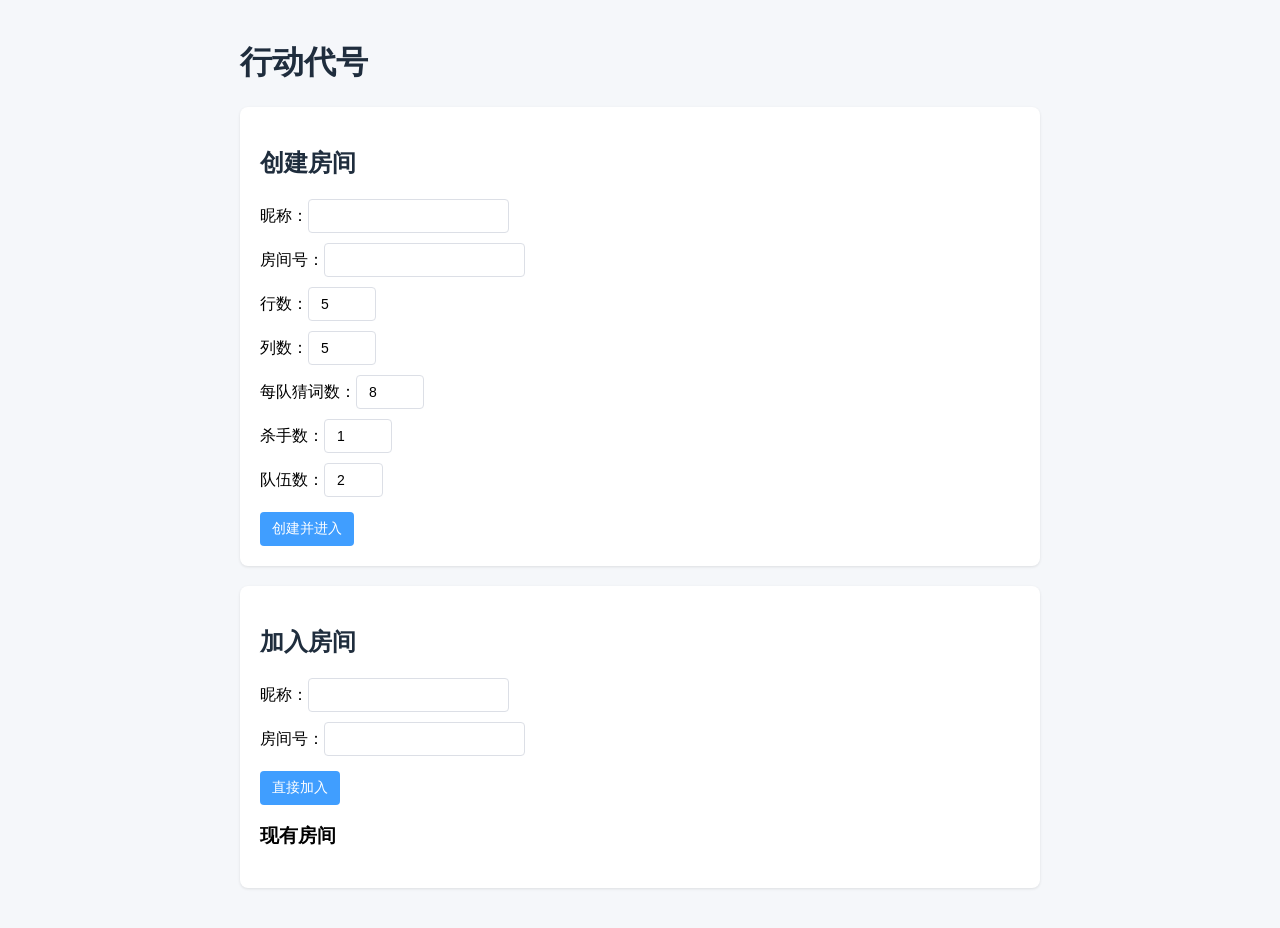
<file: guessword/src/main/resources/static/entry.html>
<!DOCTYPE html>
<html>
<head>
    <meta charset="UTF-8">
    <title>行动代号 - 入口</title>
    <style>
        body { font-family: sans-serif; background: #f5f7fa; margin: 0; padding: 20px; display: flex; flex-direction: column; align-items: center; }
        .container { width: 100%; max-width: 800px; }
        .card { background: white; border-radius: 8px; box-shadow: 0 1px 3px rgba(0,0,0,0.1); padding: 20px; margin-bottom: 20px; }
        h1, h2 { color: #1f2d3d; }
        label { display: block; margin: 10px 0 5px; }
        input, button { padding: 8px 12px; border-radius: 4px; border: 1px solid #dcdfe6; font-size: 14px; }
        button { background: #409eff; color: white; border: none; cursor: pointer; margin-top: 10px; }
        button:hover { background: #337ecc; }
        .room-list { display: flex; flex-wrap: wrap; gap: 10px; }
        .room-card { border: 1px solid #dcdfe6; border-radius: 6px; padding: 10px; width: 180px; }
        .room-card .roomId { font-size: 18px; font-weight: bold; }
        .room-card .host { color: #909399; }
        .join-btn { background: #67c23a; }
        .join-btn:hover { background: #5daf34; }
    </style>
</head>
<body>
<div class="container">
    <h1>行动代号</h1>
    <div class="card">
        <h2>创建房间</h2>
        <label>昵称：<input id="nicknameCreate" /></label>
        <label>房间号：<input id="roomIdCreate" /></label>
        <label>行数：<input type="number" id="rowsCreate" value="5" min="2" max="10" /></label>
        <label>列数：<input type="number" id="colsCreate" value="5" min="2" max="10" /></label>
        <label>每队猜词数：<input type="number" id="teamCardCountCreate" value="8" min="1" max="20" /></label>
        <label>杀手数：<input type="number" id="blackCountCreate" value="1" min="0" max="10" /></label>
        <label>队伍数：<input type="number" id="teamCountCreate" value="2" min="1" max="4" /></label>
        <button id="createBtn">创建并进入</button>
    </div>
    <div class="card">
        <h2>加入房间</h2>
        <label>昵称：<input id="nicknameJoin" /></label>
        <label>房间号：<input id="roomIdJoin" /></label>
        <button id="joinBtn">直接加入</button>
        <h3>现有房间</h3>
        <div id="roomList" class="room-list"></div>
    </div>
</div>
<script>
    // 使用 sessionStorage 存储 clientId 和昵称，确保不同标签页独立
    if (!sessionStorage.getItem('clientId')) {
        sessionStorage.setItem('clientId', Date.now() + '-' + Math.random().toString(36).substr(2, 9));
    }
    const clientId = sessionStorage.getItem('clientId');

    // 从 sessionStorage 读取昵称（如果存在）
    const savedNickname = sessionStorage.getItem('nickname');
    if (savedNickname) {
        document.getElementById('nicknameCreate').value = savedNickname;
        document.getElementById('nicknameJoin').value = savedNickname;
    }

    let ws;
    function connect() {
        const protocol = location.protocol === 'https:' ? 'wss://' : 'ws://';
        ws = new WebSocket(protocol + location.host + '/guessword/ws');
        ws.onopen = () => {
            ws.send(JSON.stringify({ type: 'get_rooms' }));
        };
        ws.onmessage = (e) => {
            const msg = JSON.parse(e.data);
            if (msg.type === 'room_list') {
                renderRoomList(msg.rooms);
            } else if (msg.type === 'error') {
                alert('错误：' + msg.message);
            } else if (msg.type === 'joined') {
                sessionStorage.setItem('room', msg.roomId);
                sessionStorage.setItem('nickname', document.getElementById('nicknameCreate').value || document.getElementById('nicknameJoin').value);
                location.href = '/guessword/index.html';
            }
        };
        ws.onclose = () => setTimeout(connect, 2000);
        ws.onerror = () => ws.close();
    }
    connect();

    function renderRoomList(rooms) {
        const container = document.getElementById('roomList');
        container.innerHTML = '';
        rooms.forEach(r => {
            const div = document.createElement('div');
            div.className = 'room-card';
            div.innerHTML = `
                    <div class="roomId">${r.roomId}</div>
                    <div class="host">房主：${r.host}</div>
                    <div>${r.rows}x${r.cols} | 队伍${r.teamCount} | 每队${r.teamCardCount}词 | 杀手${r.blackCount}</div>
                    <button class="join-btn" data-room="${r.roomId}">加入</button>
                `;
            container.appendChild(div);
        });
        container.querySelectorAll('.join-btn').forEach(btn => {
            btn.addEventListener('click', () => {
                document.getElementById('roomIdJoin').value = btn.dataset.room;
                document.getElementById('joinBtn').click();
            });
        });
    }

    document.getElementById('createBtn').addEventListener('click', () => {
        const nick = document.getElementById('nicknameCreate').value.trim();
        const roomId = document.getElementById('roomIdCreate').value.trim();
        if (!nick || !roomId) { alert('请填写昵称和房间号'); return; }
        sessionStorage.setItem('nickname', nick);
        ws.send(JSON.stringify({
            type: 'create_room',
            roomId: roomId,
            nickname: nick,
            clientId: clientId,
            rows: parseInt(document.getElementById('rowsCreate').value),
            cols: parseInt(document.getElementById('colsCreate').value),
            teamCardCount: parseInt(document.getElementById('teamCardCountCreate').value),
            blackCount: parseInt(document.getElementById('blackCountCreate').value),
            teamCount: parseInt(document.getElementById('teamCountCreate').value)
        }));
    });

    document.getElementById('joinBtn').addEventListener('click', () => {
        const nick = document.getElementById('nicknameJoin').value.trim();
        const roomId = document.getElementById('roomIdJoin').value.trim();
        if (!nick || !roomId) { alert('请填写昵称和房间号'); return; }
        sessionStorage.setItem('nickname', nick);
        ws.send(JSON.stringify({
            type: 'join',
            roomId: roomId,
            nickname: nick,
            clientId: clientId
        }));
    });
</script>
</body>
</html>
</file>
